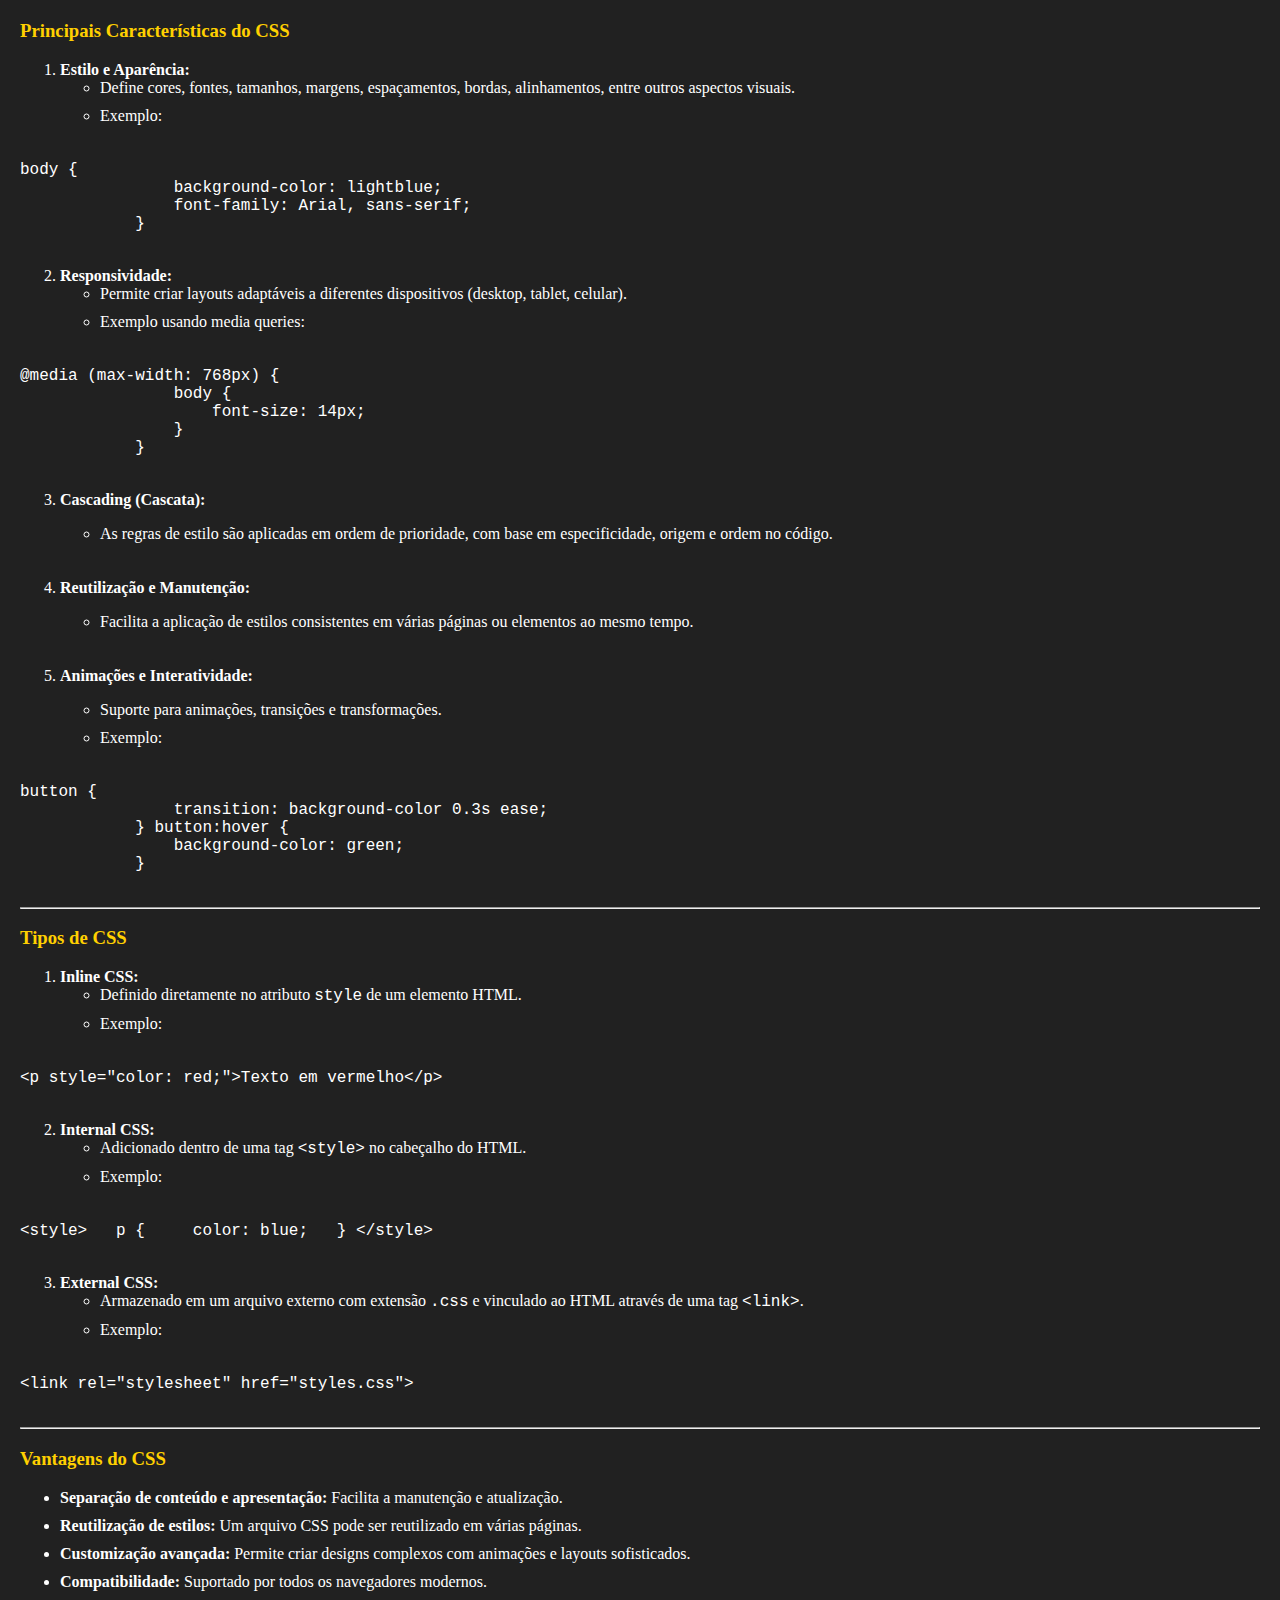
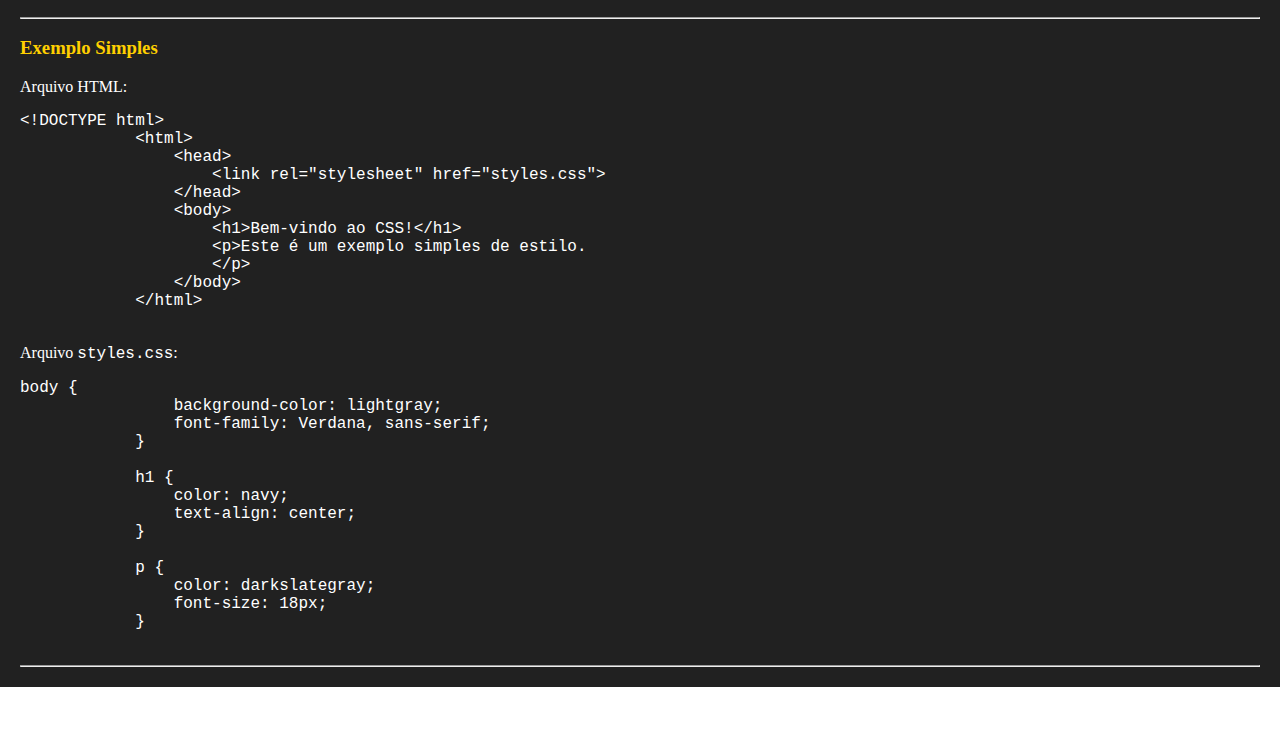
<file: css.html>
<!DOCTYPE html>
<html lang="pt-br">

<head>
    <link rel="preconnect" href="https://fonts.googleapis.com">
    <link rel="preconnect" href="https://fonts.gstatic.com" crossorigin>
    <link
        href="https://fonts.googleapis.com/css2?family=Inter:ital,opsz,wght@0,14..32,100..900;1,14..32,100..900&display=swap"
        rel="stylesheet">
    <meta charset="UTF-8">
    <meta http-equiv="X-UA-Compatible" content="IE=edge">
    <meta name="viewport" content="width=device-width, initial-scale=1.0">
    <title>Título da Página</title>
    <link rel="stylesheet" href="style.css">
</head>

<body>
    <h3 id="principais-características-do-css"><strong>Principais Características do CSS</strong></h4>
    <ol>
        <li><strong>Estilo e Aparência:</strong>
            <ul>
                <li>Define cores, fontes, tamanhos, margens, espaçamentos, bordas, alinhamentos, entre outros aspectos
                    visuais.</li>
                <li>Exemplo:</li>
            </ul>
        </li>
    </ol>
    <pre><code>body {
                background-color: lightblue;
                font-family: Arial, sans-serif;
            }
            </code></pre>
    <ol start="2">
        <li><strong>Responsividade:</strong>
            <ul>
                <li>Permite criar layouts adaptáveis a diferentes dispositivos (desktop, tablet, celular).</li>
                <li>Exemplo usando media queries:</li>
            </ul>
        </li>
    </ol>
    <pre><code>@media (max-width: 768px) {
                body {
                    font-size: 14px;
                }
            }
            </code></pre>
    <ol start="3">
        <li>
            <p><strong>Cascading (Cascata):</strong> </p>
            <ul>
                <li>As regras de estilo são aplicadas em ordem de prioridade, com base em especificidade, origem e ordem no
                    código.</li>
            </ul>
        </li>
        <li>
            <p><strong>Reutilização e Manutenção:</strong> </p>
            <ul>
                <li>Facilita a aplicação de estilos consistentes em várias páginas ou elementos ao mesmo tempo.</li>
            </ul>
        </li>
        <li>
            <p><strong>Animações e Interatividade:</strong> </p>
            <ul>
                <li>Suporte para animações, transições e transformações.</li>
                <li>Exemplo:</li>
            </ul>
        </li>
    </ol>
    <pre><code>button {
                transition: background-color 0.3s ease;
            } button:hover {
                background-color: green;
            }
            </code></pre>
    <hr>
    <h3 id="tipos-de-css"><strong>Tipos de CSS</strong></h3>
    <ol>
        <li><strong>Inline CSS:</strong>
            <ul>
                <li>Definido diretamente no atributo <code>style</code> de um elemento HTML.</li>
                <li>Exemplo:</li>
            </ul>
        </li>
    </ol>
    <pre><code>&lt;p style=&quot;color: red;&quot;&gt;Texto em vermelho&lt;/p&gt;
            </code></pre>
    <ol start="2">
        <li><strong>Internal CSS:</strong>
            <ul>
                <li>Adicionado dentro de uma tag <code>&lt;style&gt;</code> no cabeçalho do HTML.</li>
                <li>Exemplo:</li>
            </ul>
        </li>
    </ol>
    <pre><code>&lt;style&gt;   p {     color: blue;   } &lt;/style&gt;
            </code></pre>
    <ol start="3">
        <li><strong>External CSS:</strong>
            <ul>
                <li>Armazenado em um arquivo externo com extensão <code>.css</code> e vinculado ao HTML através de uma tag
                    <code>&lt;link&gt;</code>.
                </li>
                <li>Exemplo:</li>
            </ul>
        </li>
    </ol>
    <pre><code>&lt;link rel=&quot;stylesheet&quot; href=&quot;styles.css&quot;&gt;
            </code></pre>
    <hr>
    <h3 id="vantagens-do-css"><strong>Vantagens do CSS</strong></h3>
    <ul>
        <li><strong>Separação de conteúdo e apresentação:</strong> Facilita a manutenção e atualização.</li>
        <li><strong>Reutilização de estilos:</strong> Um arquivo CSS pode ser reutilizado em várias páginas.</li>
        <li><strong>Customização avançada:</strong> Permite criar designs complexos com animações e layouts sofisticados.
        </li>
        <li><strong>Compatibilidade:</strong> Suportado por todos os navegadores modernos.</li>
    </ul>
    <hr>
    <h3 id="exemplo-simples"><strong>Exemplo Simples</strong></h3>
    <p>Arquivo HTML:</p>
    <pre><code>&lt;!DOCTYPE html&gt;
            &lt;html&gt;
                &lt;head&gt;
                    &lt;link rel=&quot;stylesheet&quot; href=&quot;styles.css&quot;&gt;
                &lt;/head&gt;
                &lt;body&gt;
                    &lt;h1&gt;Bem-vindo ao CSS!&lt;/h1&gt;
                    &lt;p&gt;Este é um exemplo simples de estilo.
                    &lt;/p&gt;
                &lt;/body&gt;
            &lt;/html&gt;
            </code></pre>
    <p>Arquivo <code>styles.css</code>:</p>
    <pre><code>body {
                background-color: lightgray;
                font-family: Verdana, sans-serif;
            }
            
            h1 {
                color: navy;
                text-align: center;
            }
            
            p {
                color: darkslategray;
                font-size: 18px;
            }
            </code></pre>
    <hr>
</body>
</html>
</file>
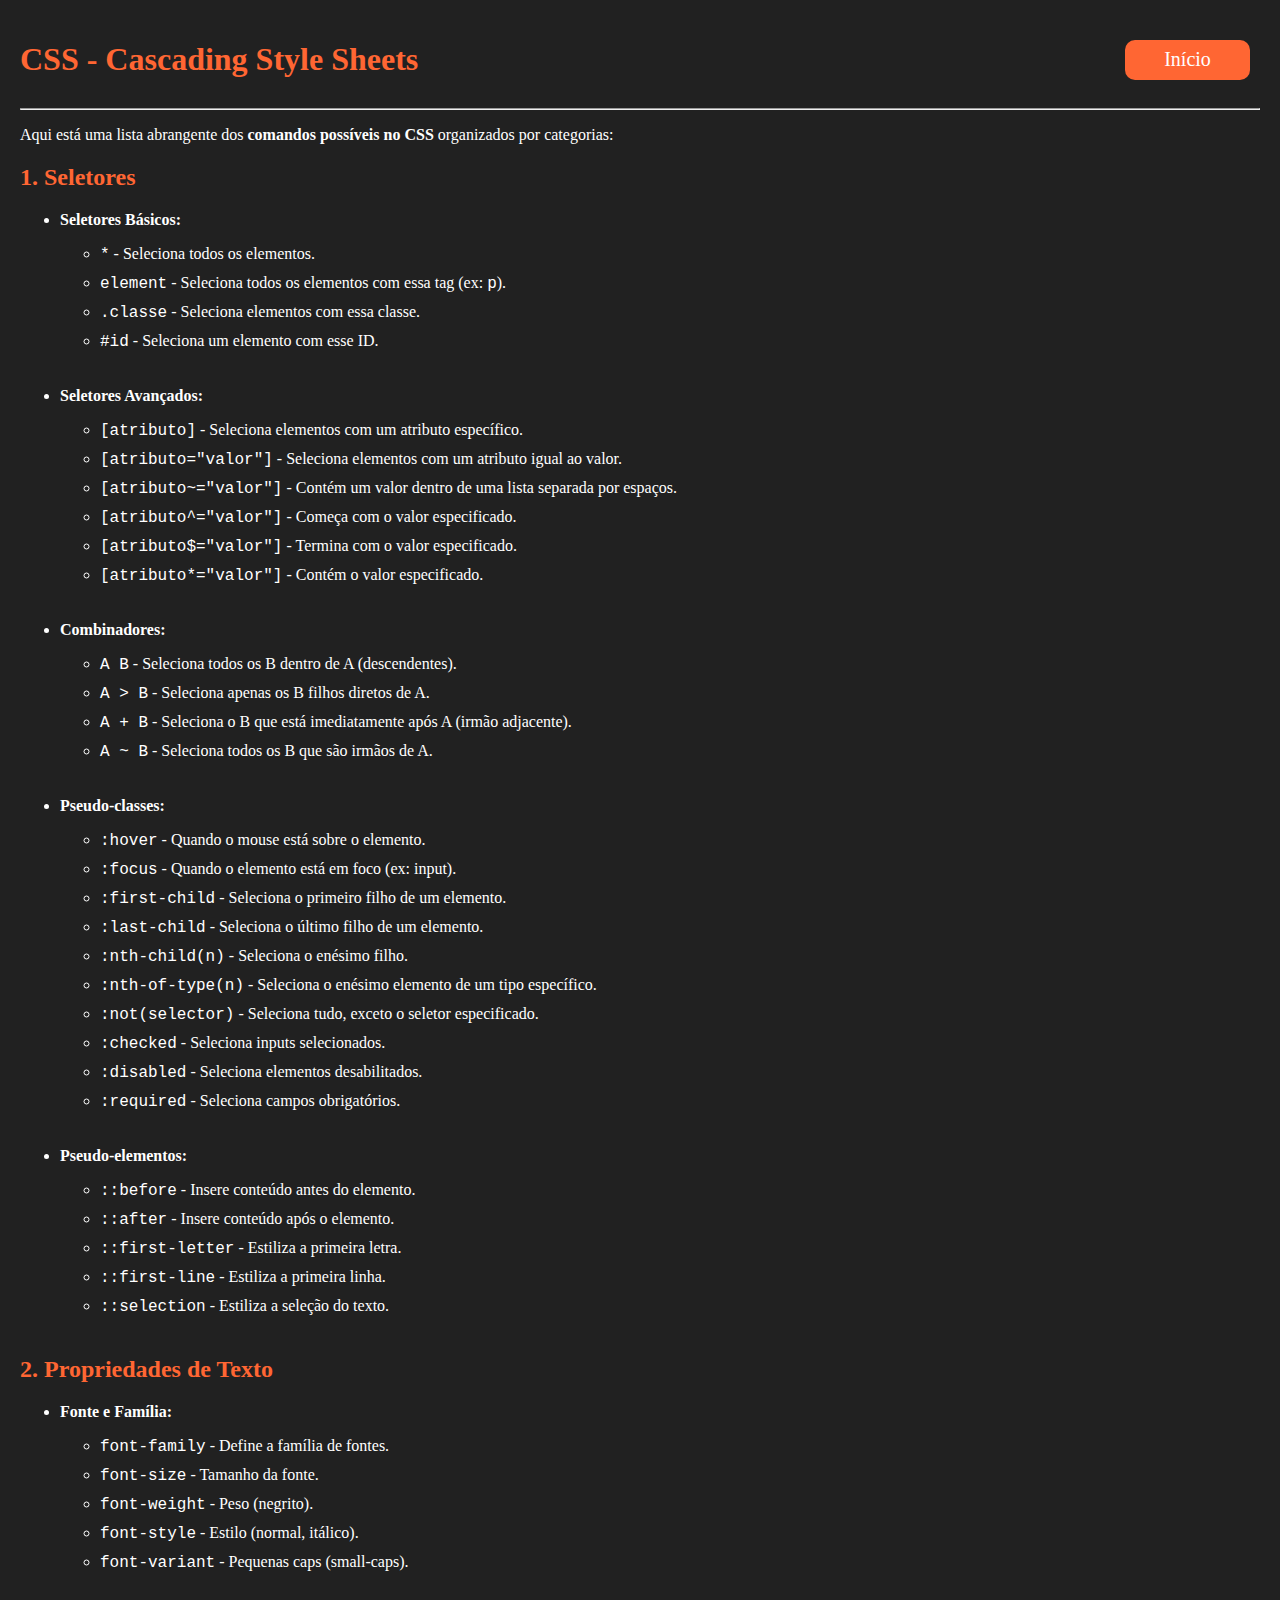
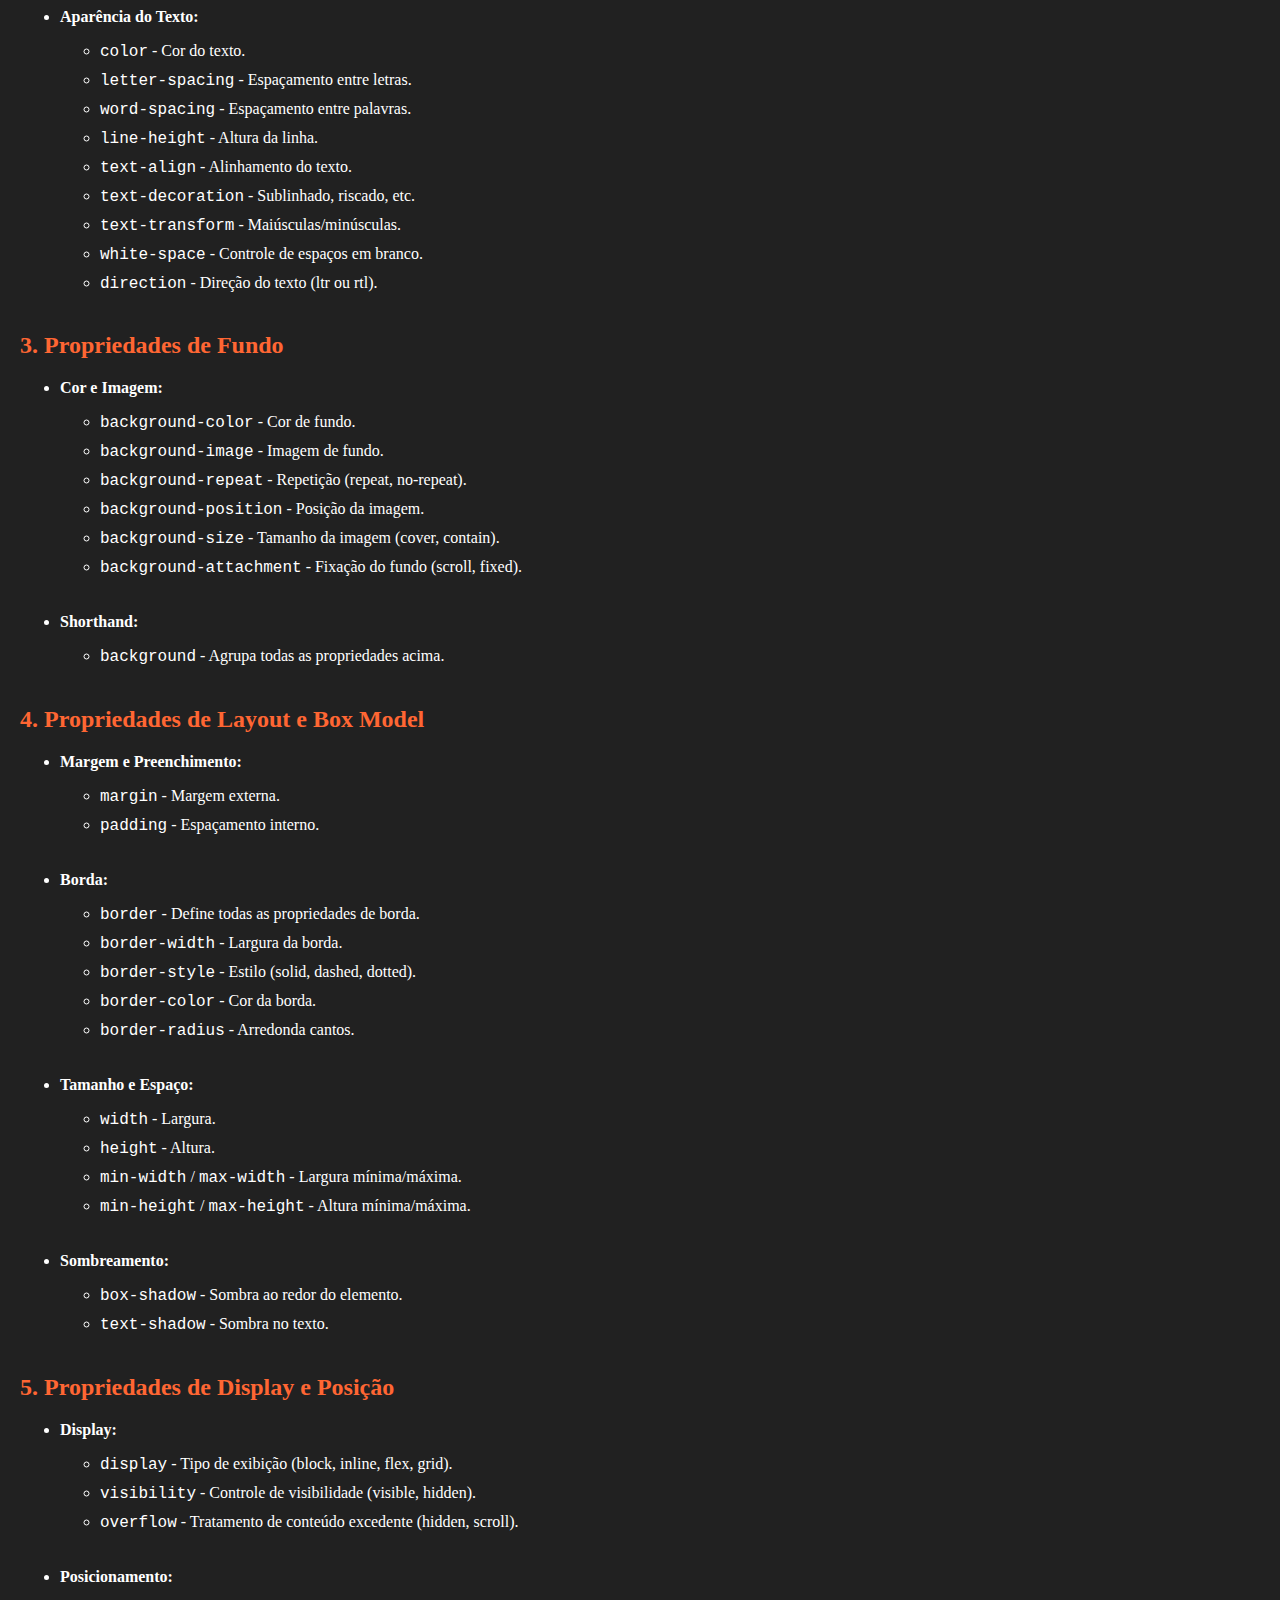
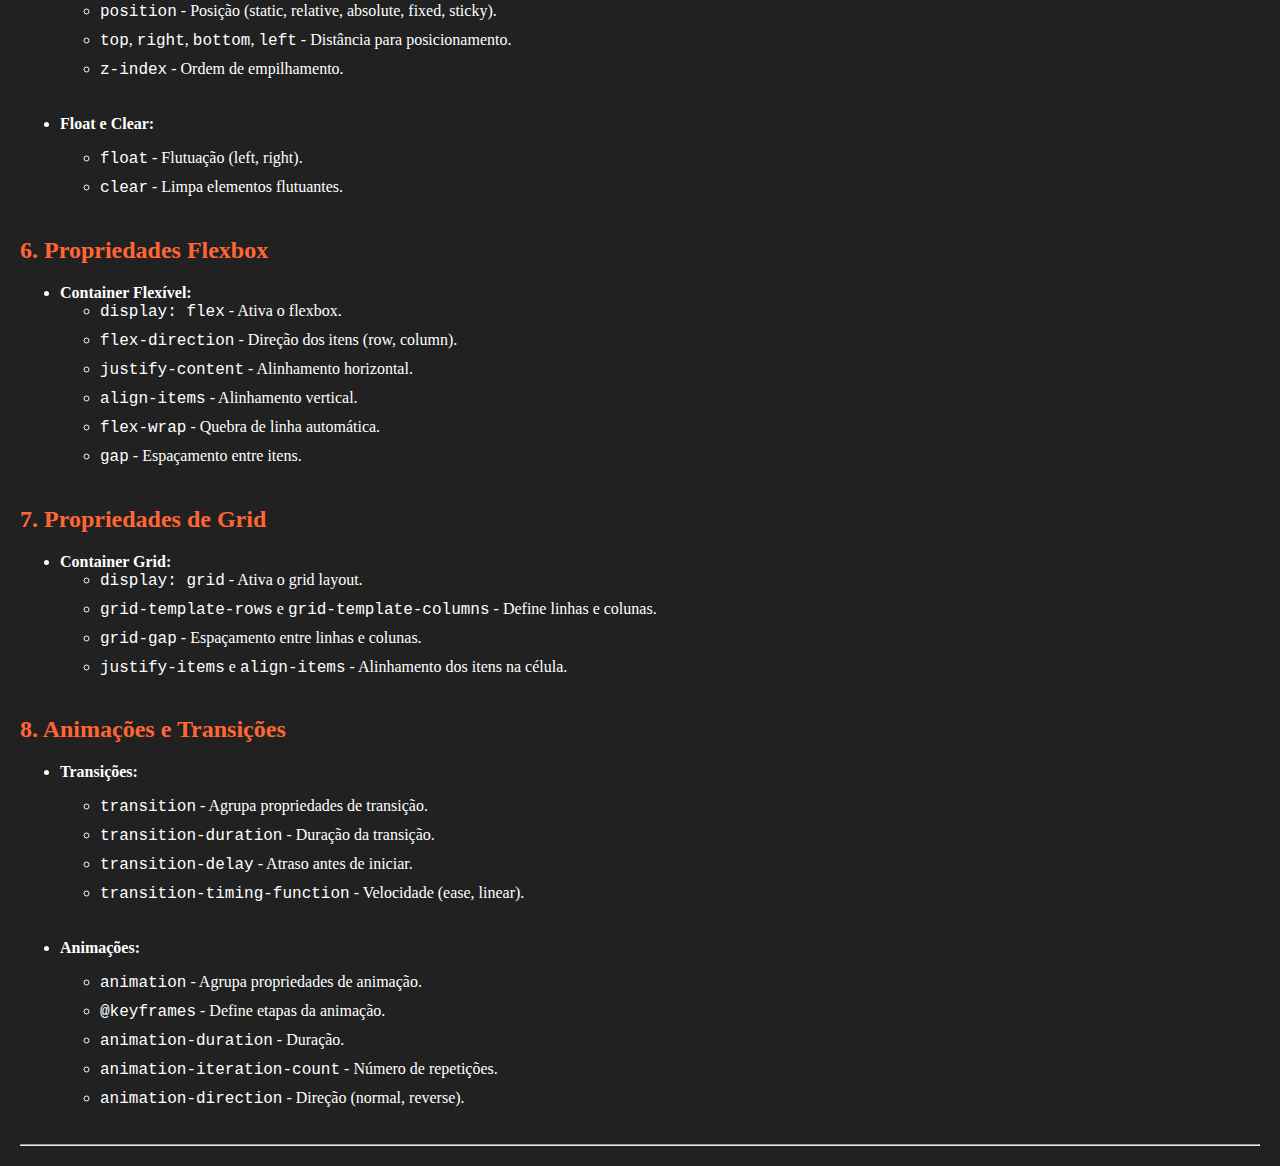
<file: glossario2-css.html>
<!DOCTYPE html>
<html lang="pt-br">

<head>
    <link rel="preconnect" href="https://fonts.googleapis.com">
    <link rel="preconnect" href="https://fonts.gstatic.com" crossorigin>
    <link
        href="https://fonts.googleapis.com/css2?family=Inter:ital,opsz,wght@0,14..32,100..900;1,14..32,100..900&display=swap"
        rel="stylesheet">
    <meta charset="UTF-8">
    <meta http-equiv="X-UA-Compatible" content="IE=edge">
    <meta name="viewport" content="width=device-width, initial-scale=1.0">
    <title>Título da Página</title>
    <link rel="stylesheet" href="style.css">
</head>
<body>
    <div class="container">
        <h1>
            <stong>CSS - Cascading Style Sheets</stong>
        </h1>
        <ul class="glossario">
            <li><a href="/index.html">Início</a></li>
        </ul>
    </div>
    <hr>
    <p class="subtitulo">Aqui está uma lista abrangente dos <strong>comandos possíveis no CSS</strong> organizados por categorias:</p>
    <h2 id="1-seletores"><strong>1. Seletores</strong></h2>
    <ul>
        <li>
            <p><strong>Seletores Básicos:</strong> </p>
            <ul>
                <li><code>*</code> - Seleciona todos os elementos.</li>
                <li><code>element</code> - Seleciona todos os elementos com essa tag (ex: <code>p</code>).</li>
                <li><code>.classe</code> - Seleciona elementos com essa classe.</li>
                <li><code>#id</code> - Seleciona um elemento com esse ID.</li>
            </ul>
        </li>
        <li>
            <p><strong>Seletores Avançados:</strong> </p>
            <ul>
                <li><code>[atributo]</code> - Seleciona elementos com um atributo específico.</li>
                <li><code>[atributo=&quot;valor&quot;]</code> - Seleciona elementos com um atributo igual ao valor.</li>
                <li><code>[atributo~=&quot;valor&quot;]</code> - Contém um valor dentro de uma lista separada por espaços.
                </li>
                <li><code>[atributo^=&quot;valor&quot;]</code> - Começa com o valor especificado.</li>
                <li><code>[atributo$=&quot;valor&quot;]</code> - Termina com o valor especificado.</li>
                <li><code>[atributo*=&quot;valor&quot;]</code> - Contém o valor especificado.</li>
            </ul>
        </li>
        <li>
            <p><strong>Combinadores:</strong> </p>
            <ul>
                <li><code>A B</code> - Seleciona todos os B dentro de A (descendentes).</li>
                <li><code>A &gt; B</code> - Seleciona apenas os B filhos diretos de A.</li>
                <li><code>A + B</code> - Seleciona o B que está imediatamente após A (irmão adjacente).</li>
                <li><code>A ~ B</code> - Seleciona todos os B que são irmãos de A.</li>
            </ul>
        </li>
        <li>
            <p><strong>Pseudo-classes:</strong> </p>
            <ul>
                <li><code>:hover</code> - Quando o mouse está sobre o elemento.</li>
                <li><code>:focus</code> - Quando o elemento está em foco (ex: input).</li>
                <li><code>:first-child</code> - Seleciona o primeiro filho de um elemento.</li>
                <li><code>:last-child</code> - Seleciona o último filho de um elemento.</li>
                <li><code>:nth-child(n)</code> - Seleciona o enésimo filho.</li>
                <li><code>:nth-of-type(n)</code> - Seleciona o enésimo elemento de um tipo específico.</li>
                <li><code>:not(selector)</code> - Seleciona tudo, exceto o seletor especificado.</li>
                <li><code>:checked</code> - Seleciona inputs selecionados.</li>
                <li><code>:disabled</code> - Seleciona elementos desabilitados.</li>
                <li><code>:required</code> - Seleciona campos obrigatórios.</li>
            </ul>
        </li>
        <li>
            <p><strong>Pseudo-elementos:</strong> </p>
            <ul>
                <li><code>::before</code> - Insere conteúdo antes do elemento.</li>
                <li><code>::after</code> - Insere conteúdo após o elemento.</li>
                <li><code>::first-letter</code> - Estiliza a primeira letra.</li>
                <li><code>::first-line</code> - Estiliza a primeira linha.</li>
                <li><code>::selection</code> - Estiliza a seleção do texto.</li>
            </ul>
        </li>
    </ul>
    <h2 id="2-propriedades-de-texto"><strong>2. Propriedades de Texto</strong></h2>
    <ul>
        <li>
            <p><strong>Fonte e Família:</strong> </p>
            <ul>
                <li><code>font-family</code> - Define a família de fontes.</li>
                <li><code>font-size</code> - Tamanho da fonte.</li>
                <li><code>font-weight</code> - Peso (negrito).</li>
                <li><code>font-style</code> - Estilo (normal, itálico).</li>
                <li><code>font-variant</code> - Pequenas caps (small-caps).</li>
            </ul>
        </li>
        <li>
            <p><strong>Aparência do Texto:</strong> </p>
            <ul>
                <li><code>color</code> - Cor do texto.</li>
                <li><code>letter-spacing</code> - Espaçamento entre letras.</li>
                <li><code>word-spacing</code> - Espaçamento entre palavras.</li>
                <li><code>line-height</code> - Altura da linha.</li>
                <li><code>text-align</code> - Alinhamento do texto.</li>
                <li><code>text-decoration</code> - Sublinhado, riscado, etc.</li>
                <li><code>text-transform</code> - Maiúsculas/minúsculas.</li>
                <li><code>white-space</code> - Controle de espaços em branco.</li>
                <li><code>direction</code> - Direção do texto (ltr ou rtl).</li>
            </ul>
        </li>
    </ul>
    <h2 id="3-propriedades-de-fundo"><strong>3. Propriedades de Fundo</strong></h2>
    <ul>
        <li>
            <p><strong>Cor e Imagem:</strong> </p>
            <ul>
                <li><code>background-color</code> - Cor de fundo.</li>
                <li><code>background-image</code> - Imagem de fundo.</li>
                <li><code>background-repeat</code> - Repetição (repeat, no-repeat).</li>
                <li><code>background-position</code> - Posição da imagem.</li>
                <li><code>background-size</code> - Tamanho da imagem (cover, contain).</li>
                <li><code>background-attachment</code> - Fixação do fundo (scroll, fixed).</li>
            </ul>
        </li>
        <li>
            <p><strong>Shorthand:</strong> </p>
            <ul>
                <li><code>background</code> - Agrupa todas as propriedades acima.</li>
            </ul>
        </li>
    </ul>
    <h2 id="4-propriedades-de-layout-e-box-model"><strong>4. Propriedades de Layout e Box Model</strong></h2>
    <ul>
        <li>
            <p><strong>Margem e Preenchimento:</strong> </p>
            <ul>
                <li><code>margin</code> - Margem externa.</li>
                <li><code>padding</code> - Espaçamento interno.</li>
            </ul>
        </li>
        <li>
            <p><strong>Borda:</strong> </p>
            <ul>
                <li><code>border</code> - Define todas as propriedades de borda.</li>
                <li><code>border-width</code> - Largura da borda.</li>
                <li><code>border-style</code> - Estilo (solid, dashed, dotted).</li>
                <li><code>border-color</code> - Cor da borda.</li>
                <li><code>border-radius</code> - Arredonda cantos.</li>
            </ul>
        </li>
        <li>
            <p><strong>Tamanho e Espaço:</strong> </p>
            <ul>
                <li><code>width</code> - Largura.</li>
                <li><code>height</code> - Altura.</li>
                <li><code>min-width</code> / <code>max-width</code> - Largura mínima/máxima.</li>
                <li><code>min-height</code> / <code>max-height</code> - Altura mínima/máxima.</li>
            </ul>
        </li>
        <li>
            <p><strong>Sombreamento:</strong> </p>
            <ul>
                <li><code>box-shadow</code> - Sombra ao redor do elemento.</li>
                <li><code>text-shadow</code> - Sombra no texto.</li>
            </ul>
        </li>
    </ul>
    <h2 id="5-propriedades-de-display-e-posição"><strong>5. Propriedades de Display e Posição</strong></h2>
    <ul>
        <li>
            <p><strong>Display:</strong> </p>
            <ul>
                <li><code>display</code> - Tipo de exibição (block, inline, flex, grid).</li>
                <li><code>visibility</code> - Controle de visibilidade (visible, hidden).</li>
                <li><code>overflow</code> - Tratamento de conteúdo excedente (hidden, scroll).</li>
            </ul>
        </li>
        <li>
            <p><strong>Posicionamento:</strong> </p>
            <ul>
                <li><code>position</code> - Posição (static, relative, absolute, fixed, sticky).</li>
                <li><code>top</code>, <code>right</code>, <code>bottom</code>, <code>left</code> - Distância para
                    posicionamento.</li>
                <li><code>z-index</code> - Ordem de empilhamento.</li>
            </ul>
        </li>
        <li>
            <p><strong>Float e Clear:</strong> </p>
            <ul>
                <li><code>float</code> - Flutuação (left, right).</li>
                <li><code>clear</code> - Limpa elementos flutuantes.</li>
            </ul>
        </li>
    </ul>
    <h2 id="6-propriedades-flexbox"><strong>6. Propriedades Flexbox</strong></h2>
    <ul>
        <li><strong>Container Flexível:</strong>
            <ul>
                <li><code>display: flex</code> - Ativa o flexbox.</li>
                <li><code>flex-direction</code> - Direção dos itens (row, column).</li>
                <li><code>justify-content</code> - Alinhamento horizontal.</li>
                <li><code>align-items</code> - Alinhamento vertical.</li>
                <li><code>flex-wrap</code> - Quebra de linha automática.</li>
                <li><code>gap</code> - Espaçamento entre itens.</li>
            </ul>
        </li>
    </ul>
    <h2 id="7-propriedades-de-grid"><strong>7. Propriedades de Grid</strong></h2>
    <ul>
        <li><strong>Container Grid:</strong>
            <ul>
                <li><code>display: grid</code> - Ativa o grid layout.</li>
                <li><code>grid-template-rows</code> e <code>grid-template-columns</code> - Define linhas e colunas.</li>
                <li><code>grid-gap</code> - Espaçamento entre linhas e colunas.</li>
                <li><code>justify-items</code> e <code>align-items</code> - Alinhamento dos itens na célula.</li>
            </ul>
        </li>
    </ul>
    <h2 id="8-animações-e-transições"><strong>8. Animações e Transições</strong></h2>
    <ul>
        <li>
            <p><strong>Transições:</strong> </p>
            <ul>
                <li><code>transition</code> - Agrupa propriedades de transição.</li>
                <li><code>transition-duration</code> - Duração da transição.</li>
                <li><code>transition-delay</code> - Atraso antes de iniciar.</li>
                <li><code>transition-timing-function</code> - Velocidade (ease, linear).</li>
            </ul>
        </li>
        <li>
            <p><strong>Animações:</strong> </p>
            <ul>
                <li><code>animation</code> - Agrupa propriedades de animação.</li>
                <li><code>@keyframes</code> - Define etapas da animação.</li>
                <li><code>animation-duration</code> - Duração.</li>
                <li><code>animation-iteration-count</code> - Número de repetições.</li>
                <li><code>animation-direction</code> - Direção (normal, reverse).</li>
            </ul>
        </li>
    </ul>
    <hr>
</body>
</html>
</file>
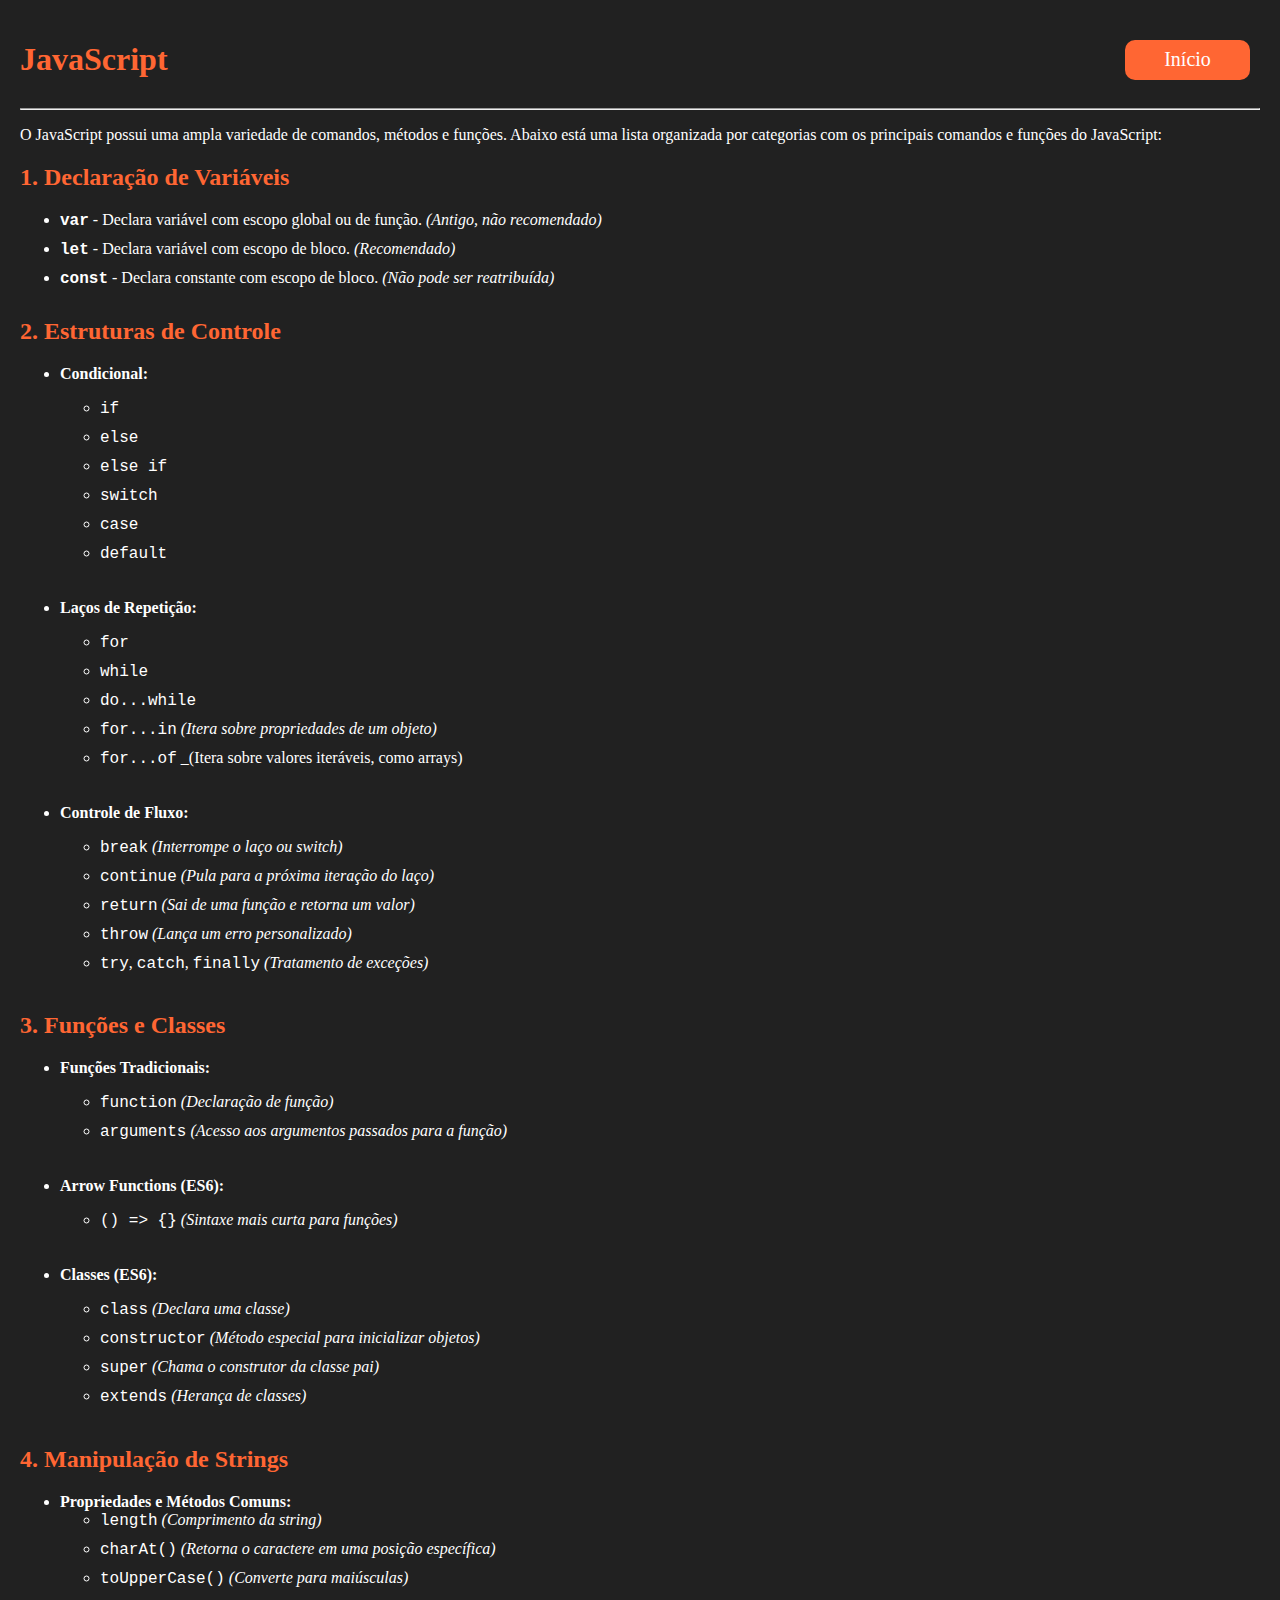
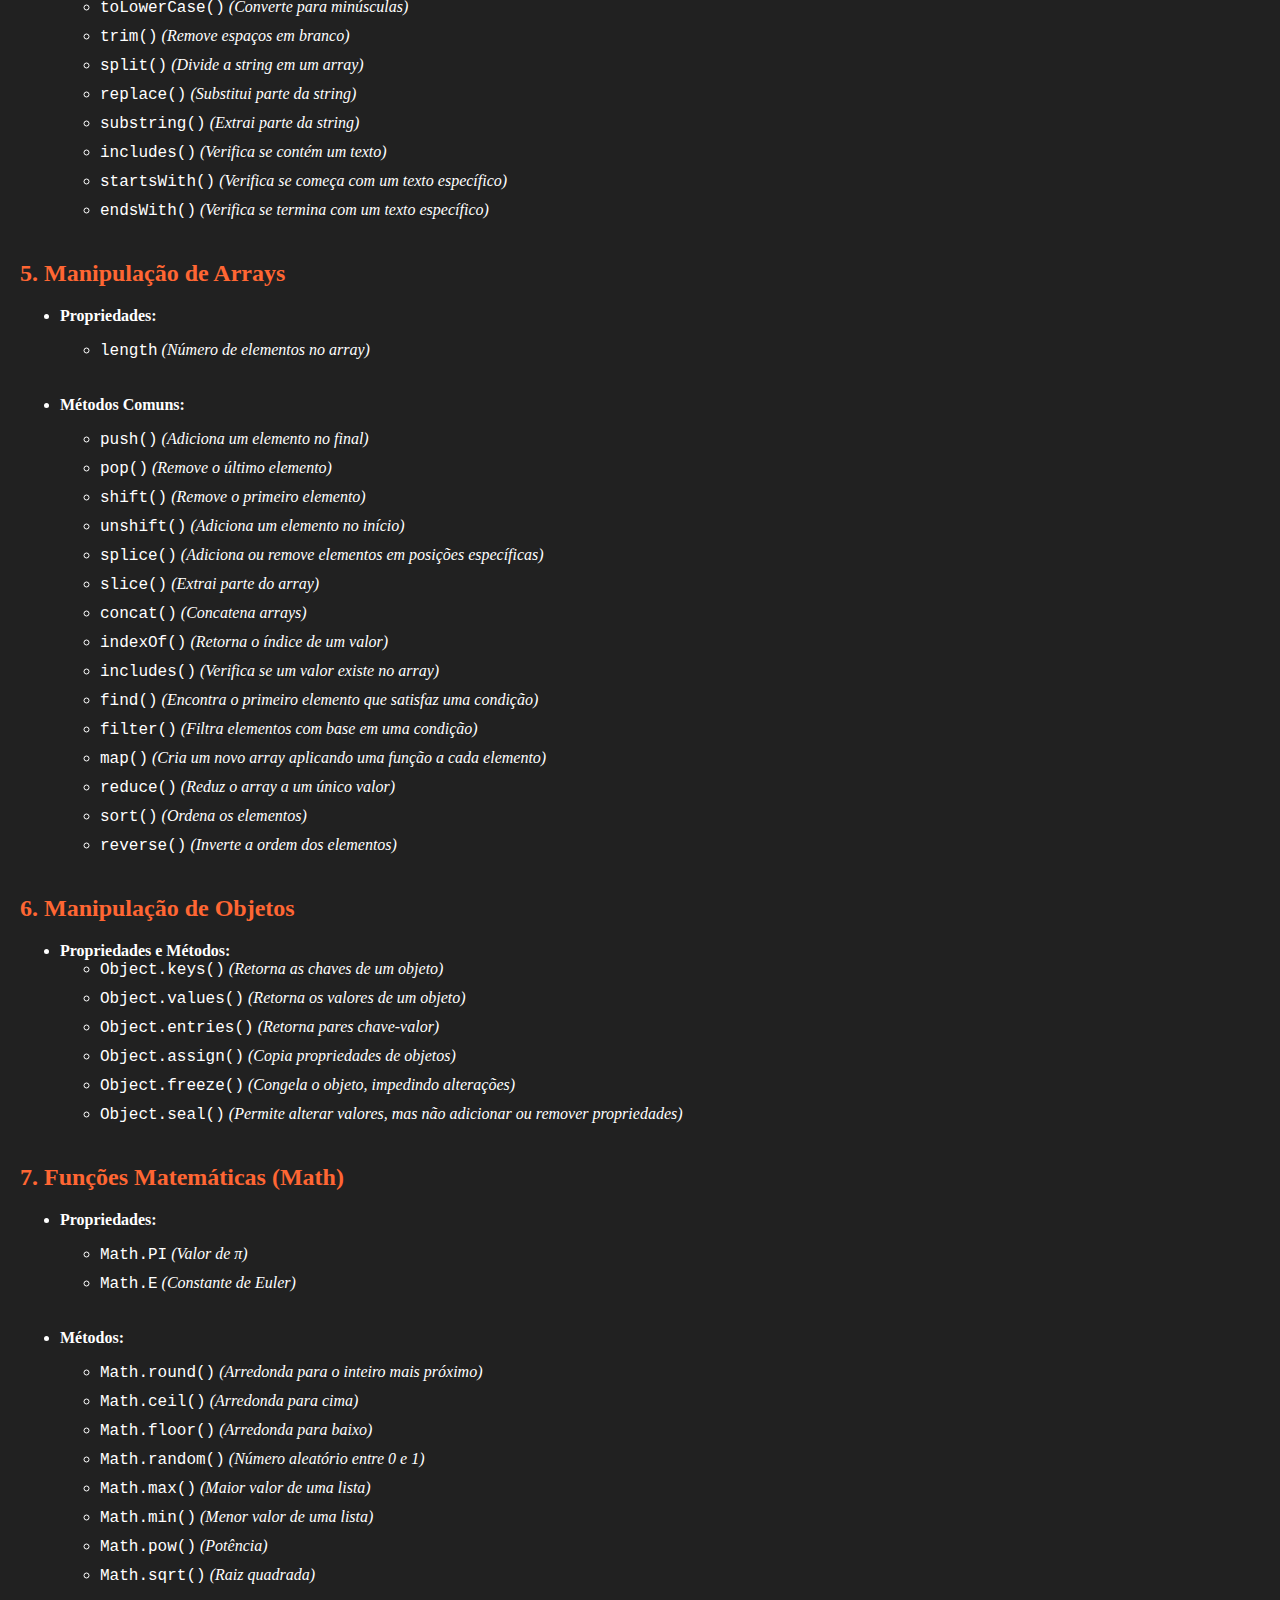
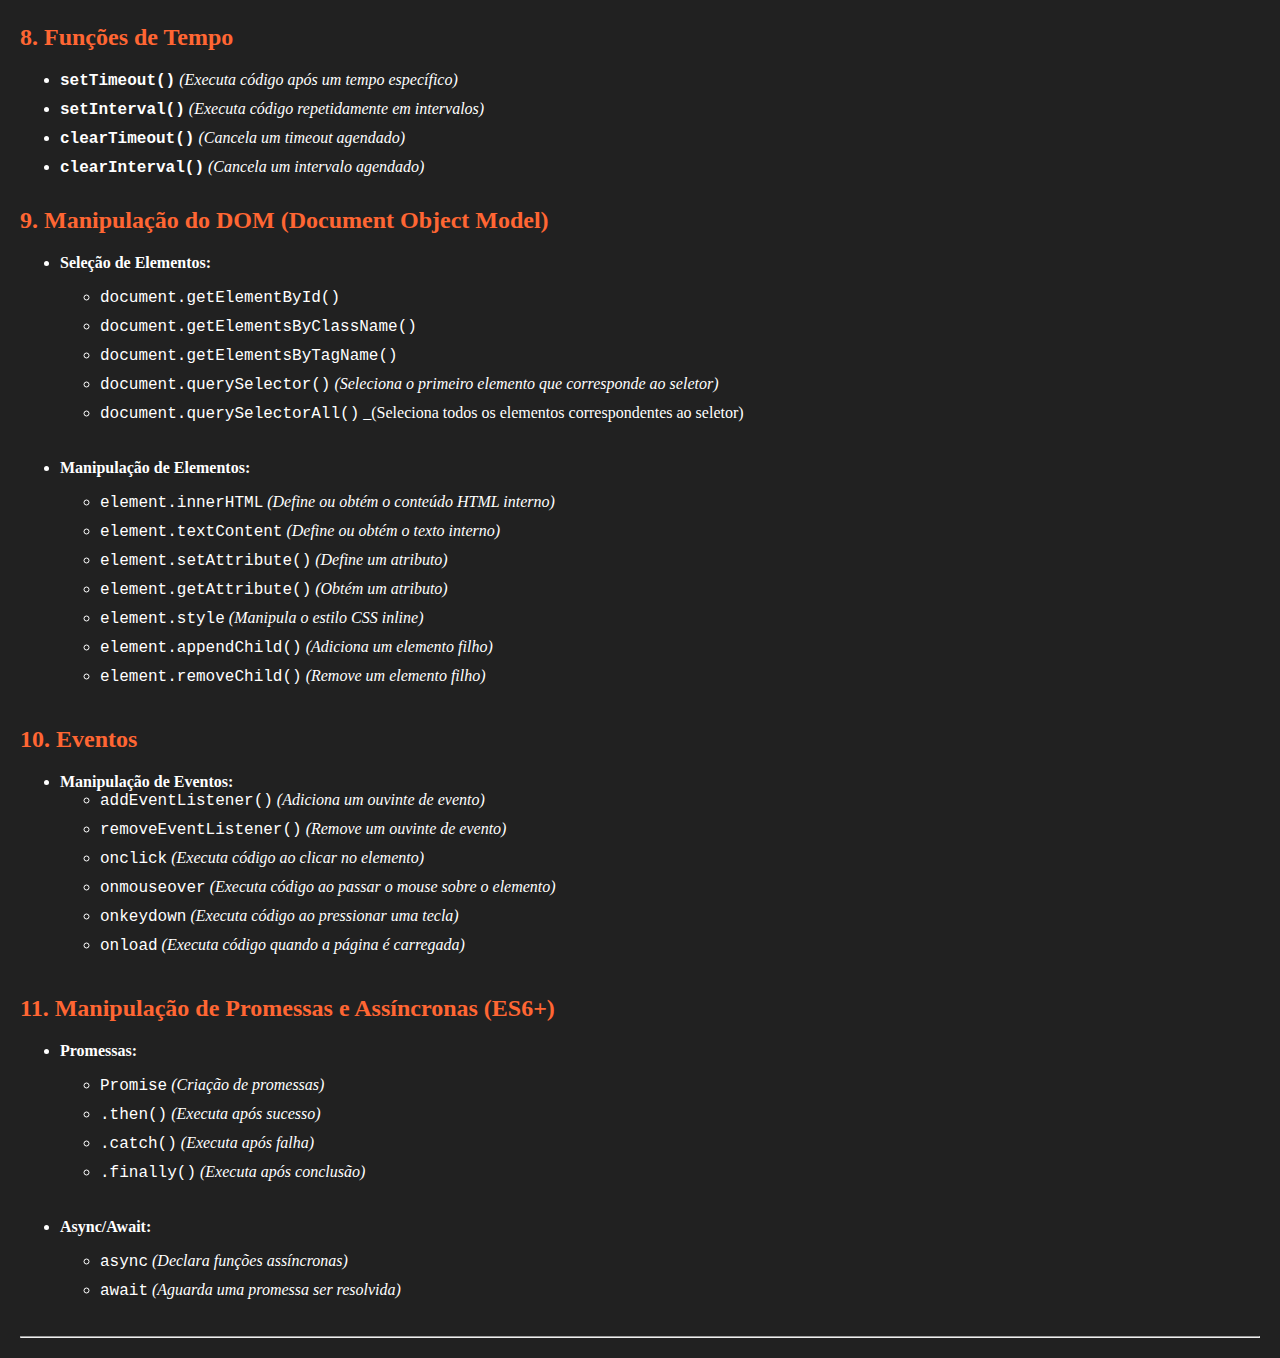
<file: glossario3-javascript.html>
<!DOCTYPE html>
<html lang="pt-br">

<head>
    <link rel="preconnect" href="https://fonts.googleapis.com">
    <link rel="preconnect" href="https://fonts.gstatic.com" crossorigin>
    <link
        href="https://fonts.googleapis.com/css2?family=Inter:ital,opsz,wght@0,14..32,100..900;1,14..32,100..900&display=swap"
        rel="stylesheet">
    <meta charset="UTF-8">
    <meta http-equiv="X-UA-Compatible" content="IE=edge">
    <meta name="viewport" content="width=device-width, initial-scale=1.0">
    <title>Título da Página</title>
    <link rel="stylesheet" href="style.css">
</head>
<body>
    <div class="container">
        <h1>
            <stong>JavaScript</stong>
        </h1>
        <ul class="glossario">
            <li><a href="/index.html">Início</a></li>
        </ul>
    </div>
    <hr>
    <p class="subtitulo">O JavaScript possui uma ampla variedade de comandos, métodos e funções. Abaixo está uma lista organizada por
        categorias com os principais comandos e funções do JavaScript:</p>
    <h2 id="1-declaração-de-variáveis"><strong>1. Declaração de Variáveis</strong></h2>
    <ul>
        <li><strong><code>var</code></strong> - Declara variável com escopo global ou de função. <em>(Antigo, não
                recomendado)</em></li>
        <li><strong><code>let</code></strong> - Declara variável com escopo de bloco. <em>(Recomendado)</em></li>
        <li><strong><code>const</code></strong> - Declara constante com escopo de bloco. <em>(Não pode ser reatribuída)</em>
        </li>
    </ul>
    <h2 id="2-estruturas-de-controle"><strong>2. Estruturas de Controle</strong></h2>
    <ul>
        <li>
            <p><strong>Condicional:</strong> </p>
            <ul>
                <li><code>if</code></li>
                <li><code>else</code></li>
                <li><code>else if</code></li>
                <li><code>switch</code></li>
                <li><code>case</code></li>
                <li><code>default</code></li>
            </ul>
        </li>
        <li>
            <p><strong>Laços de Repetição:</strong> </p>
            <ul>
                <li><code>for</code></li>
                <li><code>while</code></li>
                <li><code>do...while</code></li>
                <li><code>for...in</code> <em>(Itera sobre propriedades de um objeto)</em></li>
                <li><code>for...of</code> _(Itera sobre valores iteráveis, como arrays)</li>
            </ul>
        </li>
        <li>
            <p><strong>Controle de Fluxo:</strong> </p>
            <ul>
                <li><code>break</code> <em>(Interrompe o laço ou switch)</em></li>
                <li><code>continue</code> <em>(Pula para a próxima iteração do laço)</em></li>
                <li><code>return</code> <em>(Sai de uma função e retorna um valor)</em></li>
                <li><code>throw</code> <em>(Lança um erro personalizado)</em></li>
                <li><code>try</code>, <code>catch</code>, <code>finally</code> <em>(Tratamento de exceções)</em></li>
            </ul>
        </li>
    </ul>
    <h2 id="3-funções-e-classes"><strong>3. Funções e Classes</strong></h2>
    <ul>
        <li>
            <p><strong>Funções Tradicionais:</strong> </p>
            <ul>
                <li><code>function</code> <em>(Declaração de função)</em></li>
                <li><code>arguments</code> <em>(Acesso aos argumentos passados para a função)</em></li>
            </ul>
        </li>
        <li>
            <p><strong>Arrow Functions (ES6):</strong> </p>
            <ul>
                <li><code>() =&gt; {}</code> <em>(Sintaxe mais curta para funções)</em></li>
            </ul>
        </li>
        <li>
            <p><strong>Classes (ES6):</strong> </p>
            <ul>
                <li><code>class</code> <em>(Declara uma classe)</em></li>
                <li><code>constructor</code> <em>(Método especial para inicializar objetos)</em></li>
                <li><code>super</code> <em>(Chama o construtor da classe pai)</em></li>
                <li><code>extends</code> <em>(Herança de classes)</em></li>
            </ul>
        </li>
    </ul>
    <h2 id="4-manipulação-de-strings"><strong>4. Manipulação de Strings</strong></h2>
    <ul>
        <li><strong>Propriedades e Métodos Comuns:</strong>
            <ul>
                <li><code>length</code> <em>(Comprimento da string)</em></li>
                <li><code>charAt()</code> <em>(Retorna o caractere em uma posição específica)</em></li>
                <li><code>toUpperCase()</code> <em>(Converte para maiúsculas)</em></li>
                <li><code>toLowerCase()</code> <em>(Converte para minúsculas)</em></li>
                <li><code>trim()</code> <em>(Remove espaços em branco)</em></li>
                <li><code>split()</code> <em>(Divide a string em um array)</em></li>
                <li><code>replace()</code> <em>(Substitui parte da string)</em></li>
                <li><code>substring()</code> <em>(Extrai parte da string)</em></li>
                <li><code>includes()</code> <em>(Verifica se contém um texto)</em></li>
                <li><code>startsWith()</code> <em>(Verifica se começa com um texto específico)</em></li>
                <li><code>endsWith()</code> <em>(Verifica se termina com um texto específico)</em></li>
            </ul>
        </li>
    </ul>
    <h2 id="5-manipulação-de-arrays"><strong>5. Manipulação de Arrays</strong></h2>
    <ul>
        <li>
            <p><strong>Propriedades:</strong></p>
            <ul>
                <li><code>length</code> <em>(Número de elementos no array)</em></li>
            </ul>
        </li>
        <li>
            <p><strong>Métodos Comuns:</strong> </p>
            <ul>
                <li><code>push()</code> <em>(Adiciona um elemento no final)</em></li>
                <li><code>pop()</code> <em>(Remove o último elemento)</em></li>
                <li><code>shift()</code> <em>(Remove o primeiro elemento)</em></li>
                <li><code>unshift()</code> <em>(Adiciona um elemento no início)</em></li>
                <li><code>splice()</code> <em>(Adiciona ou remove elementos em posições específicas)</em></li>
                <li><code>slice()</code> <em>(Extrai parte do array)</em></li>
                <li><code>concat()</code> <em>(Concatena arrays)</em></li>
                <li><code>indexOf()</code> <em>(Retorna o índice de um valor)</em></li>
                <li><code>includes()</code> <em>(Verifica se um valor existe no array)</em></li>
                <li><code>find()</code> <em>(Encontra o primeiro elemento que satisfaz uma condição)</em></li>
                <li><code>filter()</code> <em>(Filtra elementos com base em uma condição)</em></li>
                <li><code>map()</code> <em>(Cria um novo array aplicando uma função a cada elemento)</em></li>
                <li><code>reduce()</code> <em>(Reduz o array a um único valor)</em></li>
                <li><code>sort()</code> <em>(Ordena os elementos)</em></li>
                <li><code>reverse()</code> <em>(Inverte a ordem dos elementos)</em></li>
            </ul>
        </li>
    </ul>
    <h2 id="6-manipulação-de-objetos"><strong>6. Manipulação de Objetos</strong></h2>
    <ul>
        <li><strong>Propriedades e Métodos:</strong>
            <ul>
                <li><code>Object.keys()</code> <em>(Retorna as chaves de um objeto)</em></li>
                <li><code>Object.values()</code> <em>(Retorna os valores de um objeto)</em></li>
                <li><code>Object.entries()</code> <em>(Retorna pares chave-valor)</em></li>
                <li><code>Object.assign()</code> <em>(Copia propriedades de objetos)</em></li>
                <li><code>Object.freeze()</code> <em>(Congela o objeto, impedindo alterações)</em></li>
                <li><code>Object.seal()</code> <em>(Permite alterar valores, mas não adicionar ou remover propriedades)</em>
                </li>
            </ul>
        </li>
    </ul>
    <h2 id="7-funções-matemáticas-math"><strong>7. Funções Matemáticas (Math)</strong></h2>
    <ul>
        <li>
            <p><strong>Propriedades:</strong> </p>
            <ul>
                <li><code>Math.PI</code> <em>(Valor de π)</em></li>
                <li><code>Math.E</code> <em>(Constante de Euler)</em></li>
            </ul>
        </li>
        <li>
            <p><strong>Métodos:</strong> </p>
            <ul>
                <li><code>Math.round()</code> <em>(Arredonda para o inteiro mais próximo)</em></li>
                <li><code>Math.ceil()</code> <em>(Arredonda para cima)</em></li>
                <li><code>Math.floor()</code> <em>(Arredonda para baixo)</em></li>
                <li><code>Math.random()</code> <em>(Número aleatório entre 0 e 1)</em></li>
                <li><code>Math.max()</code> <em>(Maior valor de uma lista)</em></li>
                <li><code>Math.min()</code> <em>(Menor valor de uma lista)</em></li>
                <li><code>Math.pow()</code> <em>(Potência)</em></li>
                <li><code>Math.sqrt()</code> <em>(Raiz quadrada)</em></li>
            </ul>
        </li>
    </ul>
    <h2 id="8-funções-de-tempo"><strong>8. Funções de Tempo</strong></h2>
    <ul>
        <li><strong><code>setTimeout()</code></strong> <em>(Executa código após um tempo específico)</em></li>
        <li><strong><code>setInterval()</code></strong> <em>(Executa código repetidamente em intervalos)</em></li>
        <li><strong><code>clearTimeout()</code></strong> <em>(Cancela um timeout agendado)</em></li>
        <li><strong><code>clearInterval()</code></strong> <em>(Cancela um intervalo agendado)</em></li>
    </ul>
    <h2 id="9-manipulação-do-dom-document-object-model"><strong>9. Manipulação do DOM (Document Object Model)</strong></h2>
    <ul>
        <li>
            <p><strong>Seleção de Elementos:</strong> </p>
            <ul>
                <li><code>document.getElementById()</code></li>
                <li><code>document.getElementsByClassName()</code></li>
                <li><code>document.getElementsByTagName()</code></li>
                <li><code>document.querySelector()</code> <em>(Seleciona o primeiro elemento que corresponde ao
                        seletor)</em></li>
                <li><code>document.querySelectorAll()</code> _(Seleciona todos os elementos correspondentes ao seletor)</li>
            </ul>
        </li>
        <li>
            <p><strong>Manipulação de Elementos:</strong> </p>
            <ul>
                <li><code>element.innerHTML</code> <em>(Define ou obtém o conteúdo HTML interno)</em></li>
                <li><code>element.textContent</code> <em>(Define ou obtém o texto interno)</em></li>
                <li><code>element.setAttribute()</code> <em>(Define um atributo)</em></li>
                <li><code>element.getAttribute()</code> <em>(Obtém um atributo)</em></li>
                <li><code>element.style</code> <em>(Manipula o estilo CSS inline)</em></li>
                <li><code>element.appendChild()</code> <em>(Adiciona um elemento filho)</em></li>
                <li><code>element.removeChild()</code> <em>(Remove um elemento filho)</em></li>
            </ul>
        </li>
    </ul>
    <h2 id="10-eventos"><strong>10. Eventos</strong></h2>
    <ul>
        <li><strong>Manipulação de Eventos:</strong>
            <ul>
                <li><code>addEventListener()</code> <em>(Adiciona um ouvinte de evento)</em></li>
                <li><code>removeEventListener()</code> <em>(Remove um ouvinte de evento)</em></li>
                <li><code>onclick</code> <em>(Executa código ao clicar no elemento)</em></li>
                <li><code>onmouseover</code> <em>(Executa código ao passar o mouse sobre o elemento)</em></li>
                <li><code>onkeydown</code> <em>(Executa código ao pressionar uma tecla)</em></li>
                <li><code>onload</code> <em>(Executa código quando a página é carregada)</em></li>
            </ul>
        </li>
    </ul>
    <h2 id="11-manipulação-de-promessas-e-assíncronas-es6"><strong>11. Manipulação de Promessas e Assíncronas
            (ES6+)</strong></h2>
    <ul>
        <li>
            <p><strong>Promessas:</strong> </p>
            <ul>
                <li><code>Promise</code> <em>(Criação de promessas)</em></li>
                <li><code>.then()</code> <em>(Executa após sucesso)</em></li>
                <li><code>.catch()</code> <em>(Executa após falha)</em></li>
                <li><code>.finally()</code> <em>(Executa após conclusão)</em></li>
            </ul>
        </li>
        <li>
            <p><strong>Async/Await:</strong> </p>
            <ul>
                <li><code>async</code> <em>(Declara funções assíncronas)</em></li>
                <li><code>await</code> <em>(Aguarda uma promessa ser resolvida)</em></li>
            </ul>
        </li>
    </ul>
    <hr>
</body>
</html>
</file>
<file: style.css>
body {
    background: url(./assets/background.jpg);
    font-family: 'Trebuchet MS';
    color: white;
    font-size: 16px;
    margin: 20px;
    padding: 0;
}

a {
    display: flex;
    flex-wrap: wrap;
    margin: 10px;
    color: rgb(255, 255, 255);
    font-size: 20px;
    border-radius: 10px;
    text-decoration: none;
}

h1 {
    color: #FF6633;
}

h2 {
    color: #FF6633;
}

li {
    padding: 0 0 10px 0;
}

.subtitulo {
    color: #ffffff;
}

.container {
    display: flex;
    justify-content: space-between;
    align-items: center;
    margin: 0;
    padding: 0;
}

.glossario {
    display: flex;
    align-items: center;
    list-style: none;
    margin: 0;
    padding: 0;
    height: 40px;
}

.glossario li {
    display: flex;
    justify-content: center;
    align-items: center;
    background:#FF6633;
    margin: 0 10px;
    padding: 0;
    border-radius: 10px;
    height: 40px;
    width: 125px;
}

.glossario li:hover {
    background-color: #0056B3;
    color: white;
    border-radius: 10px;
}

#container-botoes {
    padding-top: 0;
}

.ul-style-2 {
    display: flex;
    flex-wrap: wrap;
    gap: 5px 5px;
    padding: 0;
    list-style: none;
    justify-content: center;
}

.ul-style-2 li {
    height: 40px;
    width: 260px;
    display: flex;
    align-items: center;
    justify-content: center;
    margin: 0 2px;
    padding: 0;
    border-radius: 10px;
    background: #FF6633;
    transition: background 0.2s;
    text-align: center;
    font-weight: 200;
}

.ul-style-2 li a {
    text-decoration: none;
    color: #DEE6E9;
}

.ul-style-2 li:hover {
    background: #0056B3;
    border-radius: 10px;
}

#social-links {
    display: flex;
    justify-content: center;
    padding: 24px 0;
    font-size: 0px;
}

#social-links a {
    display: flex;
    align-items: center;
    justify-content: center;
    padding: 16px;
    transition: background 0.2s;
    border-radius: 50%;
}

#social-links a:hover {
    background: #2D2C2F;
}

footer {
    text-align: center;
    padding: 10px 0px;
    font-size: 14px;
}

h3 {
    color: #ffd000;
}

h6 {
    color: #2D2C2F;
    color: #212121;
    color: #DEE6E9;
    color: #FF6633;
    color: #45A049;
    color: #0056B3;
    color: #007BFF;
}

table {
    border-collapse: collapse;
    width: 100%;
}

td, th {
    border: 1px solid black;
    padding: 8px;
    text-align: left;
}
</file>
